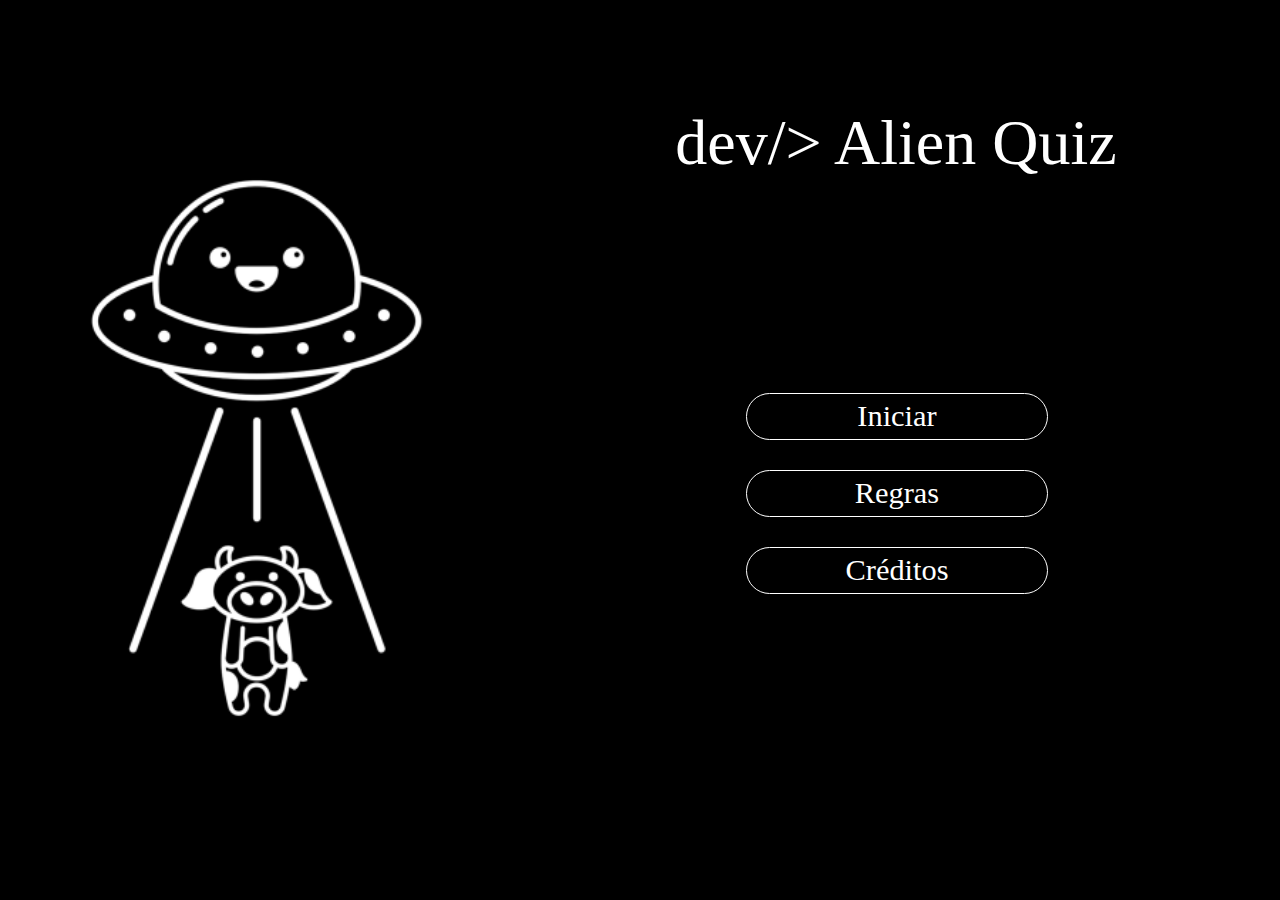
<file: main.html>
<!DOCTYPE html>
<html lang=PT-BR dir="ltr">
<head>
    <meta charset="UTF-8">
    <meta http-equiv="X-UA-Compatible" content="IE=Edge">
    <meta name="viewport" content="width=device-width, initial-scale=1">
    <link rel="stylesheet/less" type="text/css" href="assets/css/main.less"/>
    <link rel="stylesheet" href="./assets/styles/base/reset.css">
    <title>Tela Inicial</title>
</head>
<body>

    <main id="l-container">
        <section id="l-top">
            <div class="image">
                <img class="image-src" src="./assets/imgs/spaceship.png" alt="imagem main">
            </div>
        </section>
        <section id="l-mid">
            <span class="container-title">
                <h1 id="title">
                    dev/>
                    Alien
                     Quiz
                </h1>
            </span>
            <div class="menu">
                <div class="menu-list">
                    <a class="menu-btn" href="./pages/start.html">
                        <span class="btn-text" >
                            Iniciar
                        </span>
                    </a>
                    <a class="menu-btn" href="./pages/rules.html">
                        <span class="btn-text" >
                            Regras
                        </span>
                    </a>
                    <a class="menu-btn" href="./pages/credits.html">
                        <span class="btn-text" >
                            Créditos
                        </span>
                    </a>
                </div>
            </div>
        </section>

    </main>

    <script>
    less = {
        env: "development",
    };
</script>
<script src="less.js" type="text/javascript"></script>
</body>
</html>
</file>
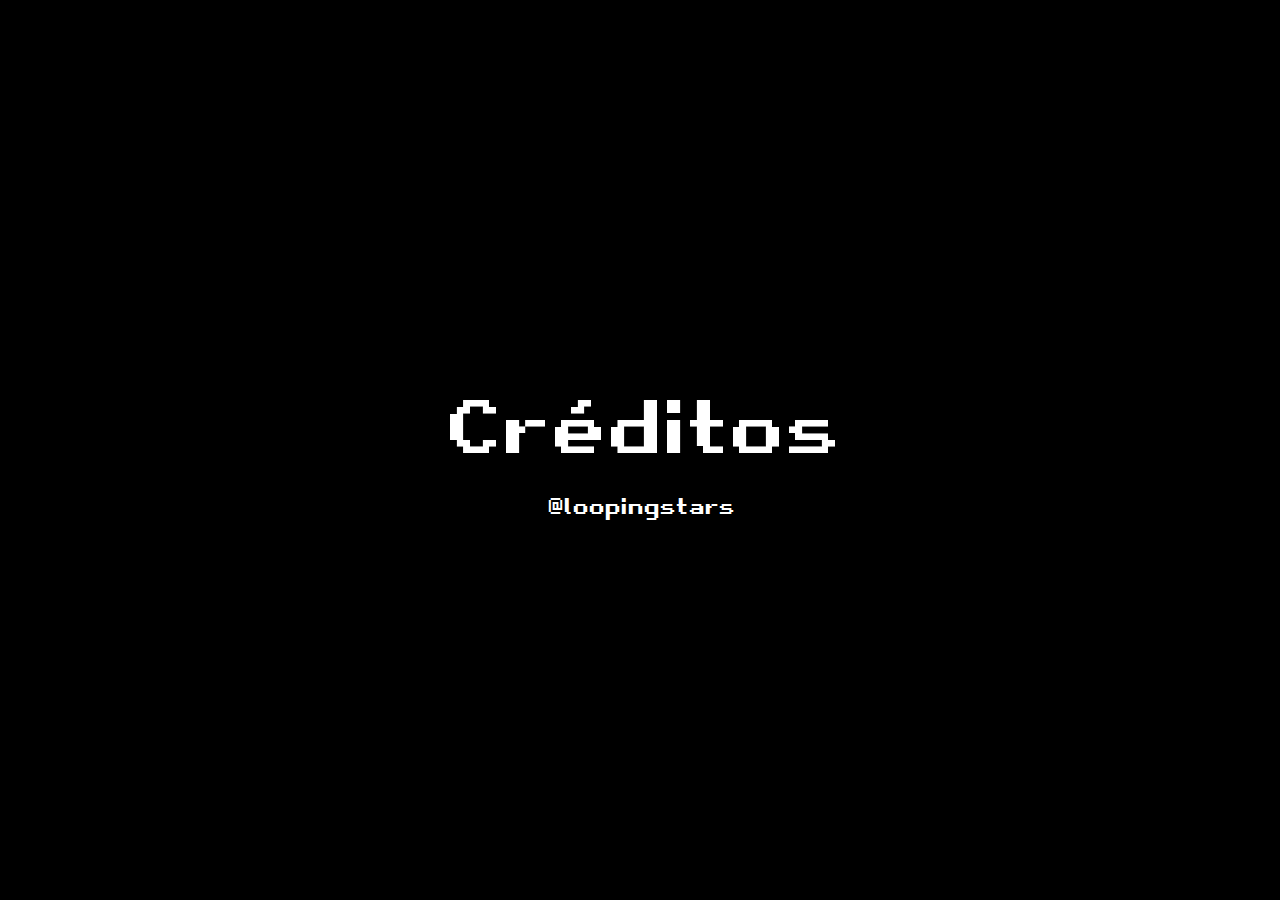
<file: pages/credits.html>
<!DOCTYPE html>
<html lang="PT-BR" dir="ltr">
<head>
    <meta charset="UTF-8">
    <meta http-equiv="X-UA-Compatible" content="IE=Edge">
    <meta name="viewport" content="width=device-width, initial-scale=1">
    <link rel="stylesheet" href="../assets/less/base/reset.css">
    <link rel="stylesheet/less" type="text/css" href="../assets/css/credits.less" />
    <title>Regras</title>
</head>
<body>
    <main class="struct-container">
        <section class="struct-flex">
                <a class="struct-title" href="../main.html">
                    Créditos
                </a>

            <a class="struct-text" href="https://github.com/loopingstars">
                <!-- Quem criou o Projeto -->
                @loopingstars
            </a>
        </section>
    <script>
    less = {
        env: "development",
    };
    </script>
    <script src="../less.js" type="text/javascript"></script>
</body>
</html>
</file>
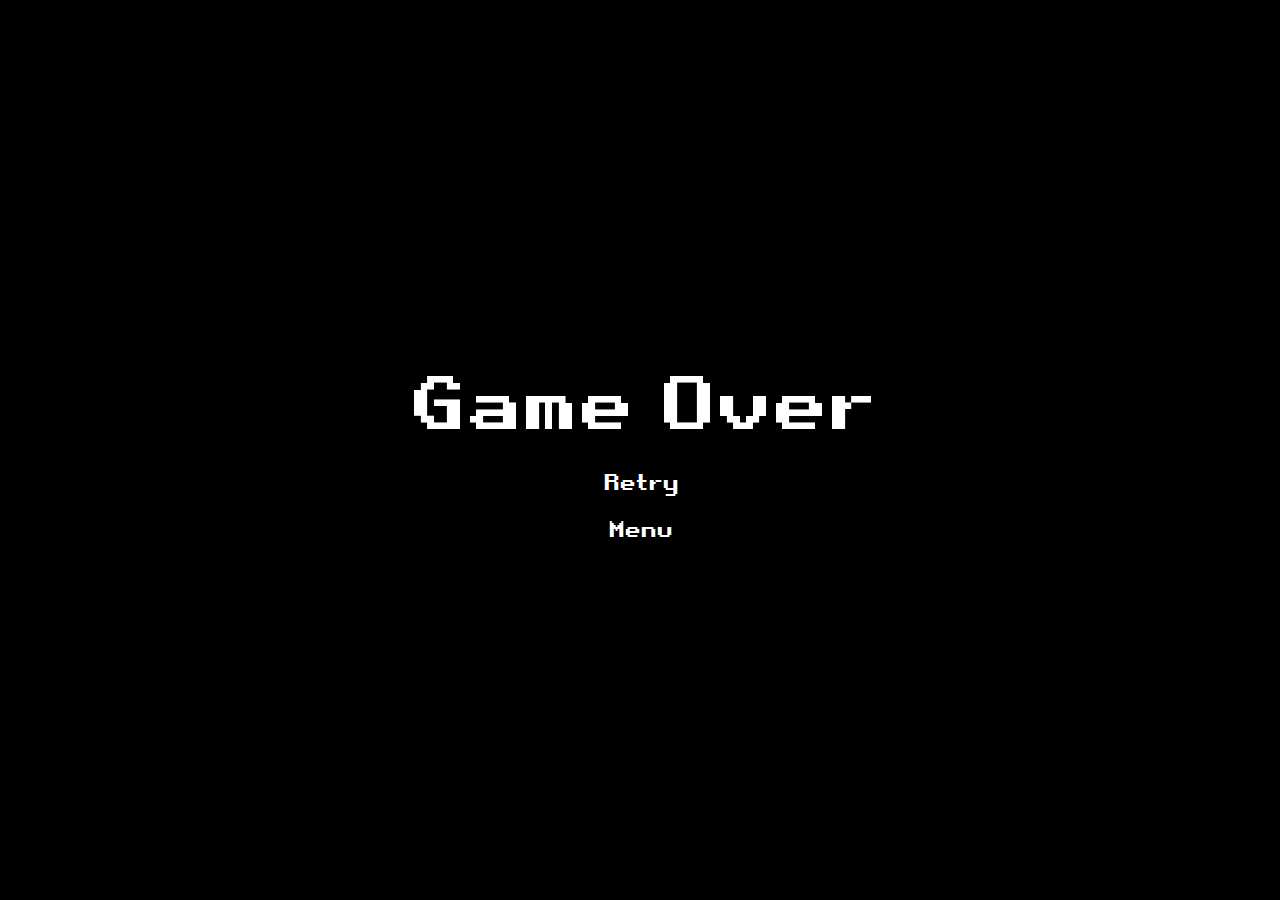
<file: pages/gameOver.html>
<!DOCTYPE html>
<html lang="pt-BR" dir="ltr">
    <head>
        <meta charset="UTF-8">
        <meta http-equiv="X-UA-Compatible" content="IE=Edge">
        <meta name="viewport" content="width=device-width, initial-scale=1">
        <link rel="stylesheet" href="../assets/less/base/reset.css">
        <link rel="stylesheet/less" type="text/css" href="../assets/css/struct.less" />
        <title>Tela de Derrota</title>
    </head>
    <body>
        <main class="struct-container">
            <section class="struct-flex">
                <h1 class="struct-title">
                    Game Over
                </h1>
                <a class="struct-text" href="game.html">
                    Retry
                </a>
                <a class="struct-text" href="../main.html">
                    Menu
                </a>
            </section>
        </main>
        <!-- Scripts-->
        <script>
        less = {
            env: "development",
        };
        </script>
        <script src="../less.js" type="text/javascript"></script>
    </body>
</html>
</file>
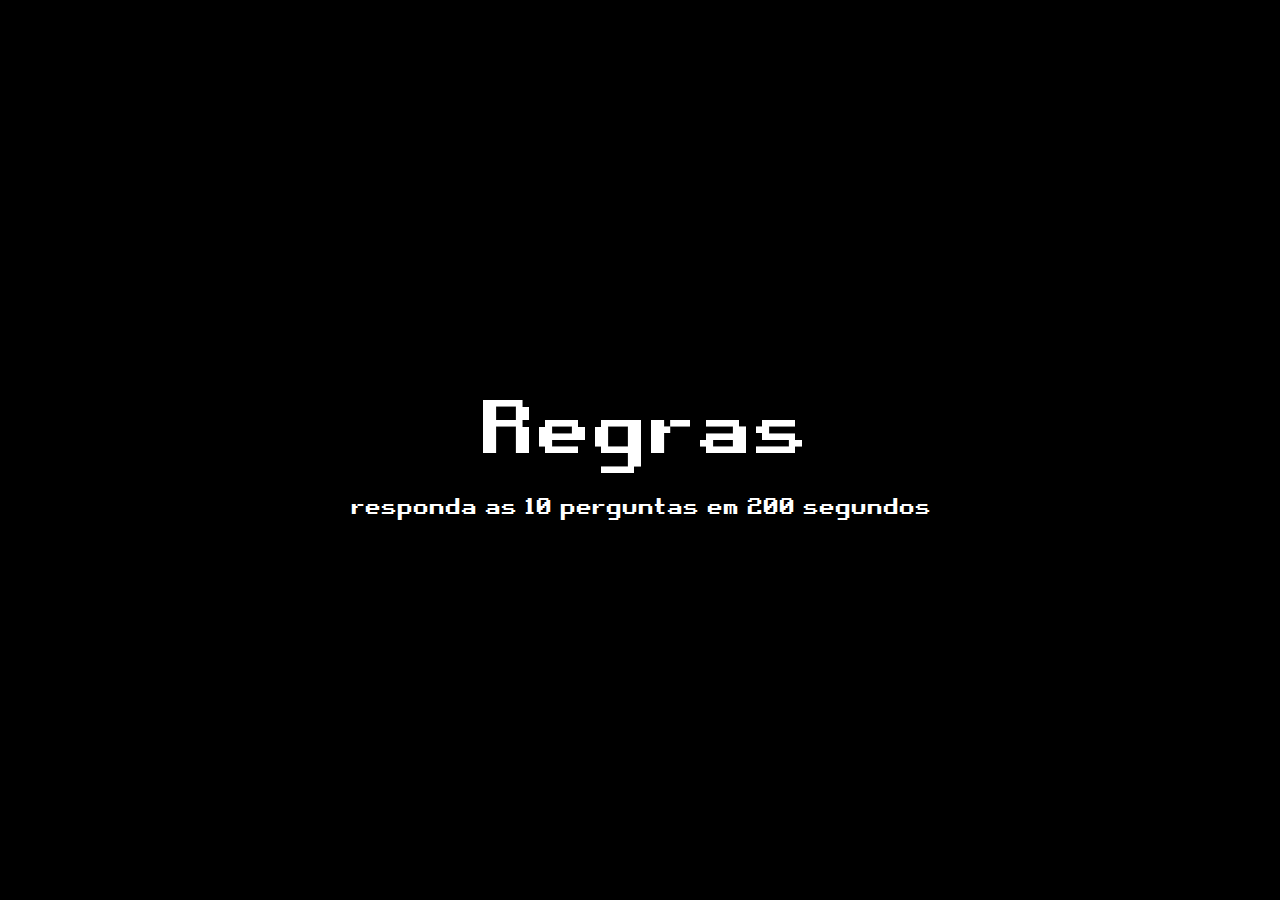
<file: pages/rules.html>
<!DOCTYPE html>
<html lang="PT-BR" dir="ltr">
<head>
    <meta charset="UTF-8">
    <meta http-equiv="X-UA-Compatible" content="IE=Edge">
    <meta name="viewport" content="width=device-width, initial-scale=1">
    <link rel="stylesheet" href="../assets/less/base/reset.css">
    <link rel="stylesheet/less" type="text/css" href="../assets/css/rules.less" />


    <title>Regras</title>
</head>
<body>
    <main class="struct-container">

        <section class="struct-flex">

                <a class="struct-title" href="../main.html">
                    Regras
                </a>
                <h2 class="struct-text">
                    responda as 10 perguntas em 200 segundos<!-- digite o texto das regras aqui -->
                </h2>

        </section>

    </main>

    <script>
    less = {
        env: "development",
    };
    </script>
    <script src="../less.js" type="text/javascript"></script>
</body>
</html>
</file>
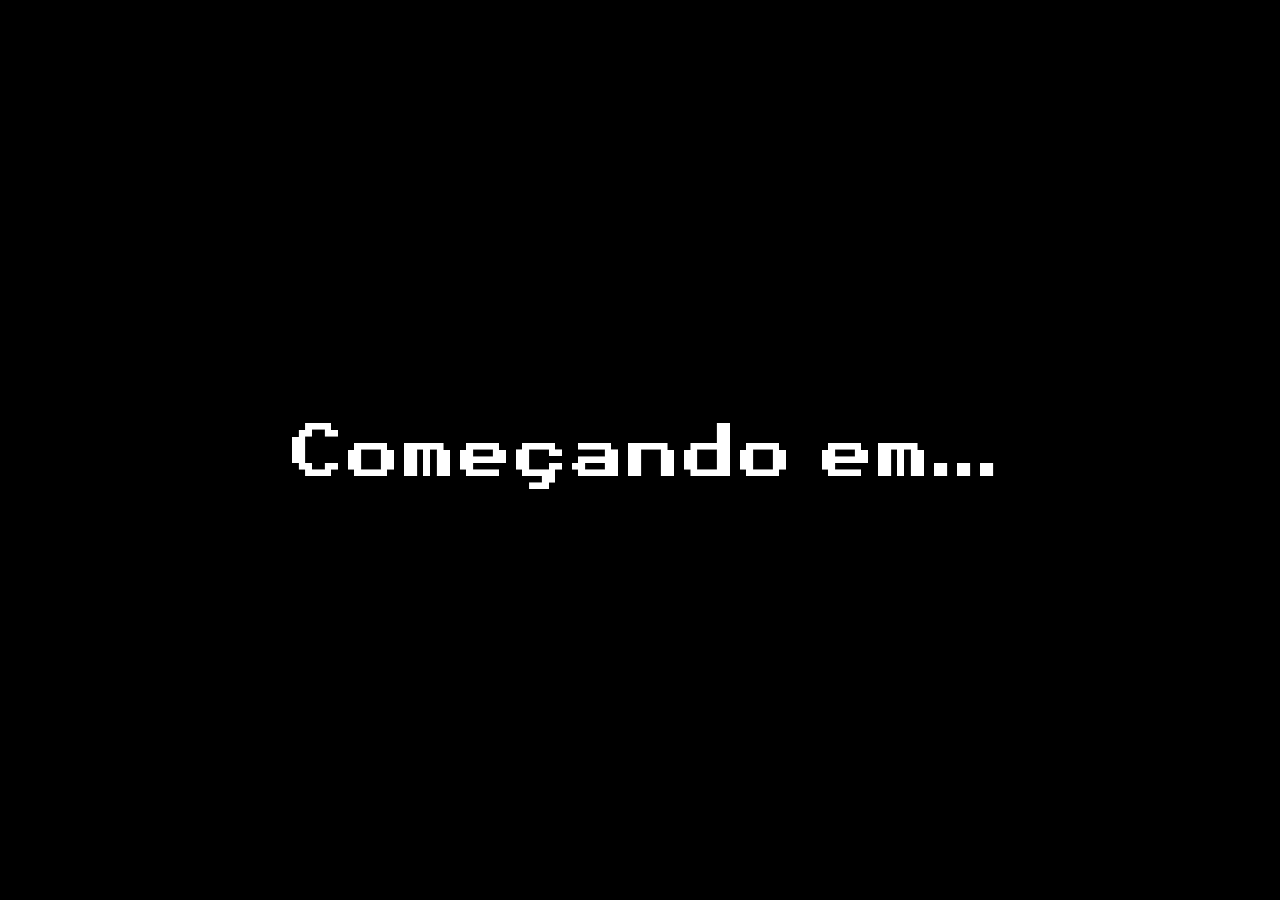
<file: pages/start.html>
<!DOCTYPE html>
<html lang="pt-BR" dir="ltr">
    <head>
        <meta charset="UTF-8">
        <meta http-equiv="X-UA-Compatible" content="IE=Edge">
        <meta name="viewport" content="width=device-width, initial-scale=1">
        <link rel="stylesheet" href="../assets/less/base/reset.css">
        <link rel="stylesheet/less" type="text/css" href="../assets/css/start.less" />
        <title>Tela de Start</title>
    </head>
    <body>
        <main class="struct-container">
            <section class="struct-flex">
                <h1 class="struct-title">
                    Começando em...
                    <p class="struct-title" id="js-time-start"></p>
                </h1>



            </section>
        </main>

        <!-- Scripts-->
        <script>
        less = {
            env: "development",
        };
        </script>
        <script src="../less.js" type="text/javascript"></script>
        <script src="../assets/scripts/start.js" ></script>
    </body>
</html>
</file>
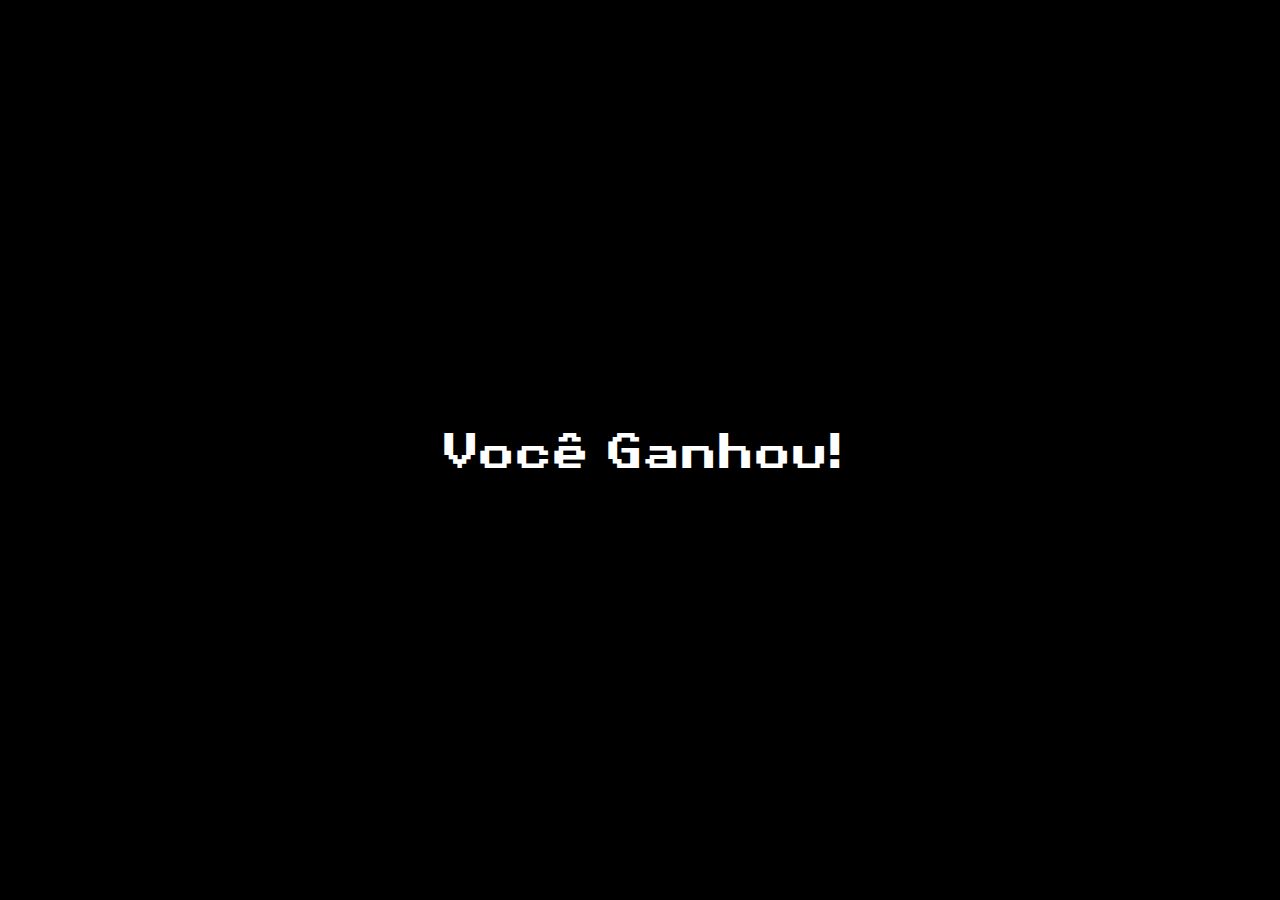
<file: pages/win.html>
<!DOCTYPE html>
<html lang="pt-BR" dir="ltr">
    <head>
        <meta charset="UTF-8">
        <meta http-equiv="X-UA-Compatible" content="IE=Edge">
        <meta name="viewport" content="width=device-width, initial-scale=1">
        <link rel="stylesheet" href="../assets/less/base/reset.css">
        <link rel="stylesheet/less" type="text/css" href="../assets/css/win.less" />
        <title>Tela de Vitória</title>
    </head>
    <body>
        <main class="struct-container">
            <section class="struct-flex">
                <a class="struct-title" href="../main.html">
                    Você Ganhou!
                </a>
                
            </section>
        </main>
        <!-- Scripts-->
        <script>
        less = {
            env: "development",
        };
        </script>
        <script src="../less.js" type="text/javascript"></script>
        <script src="../assets/scripts/game.js" ></script>
    </body>
</html>
</file>
